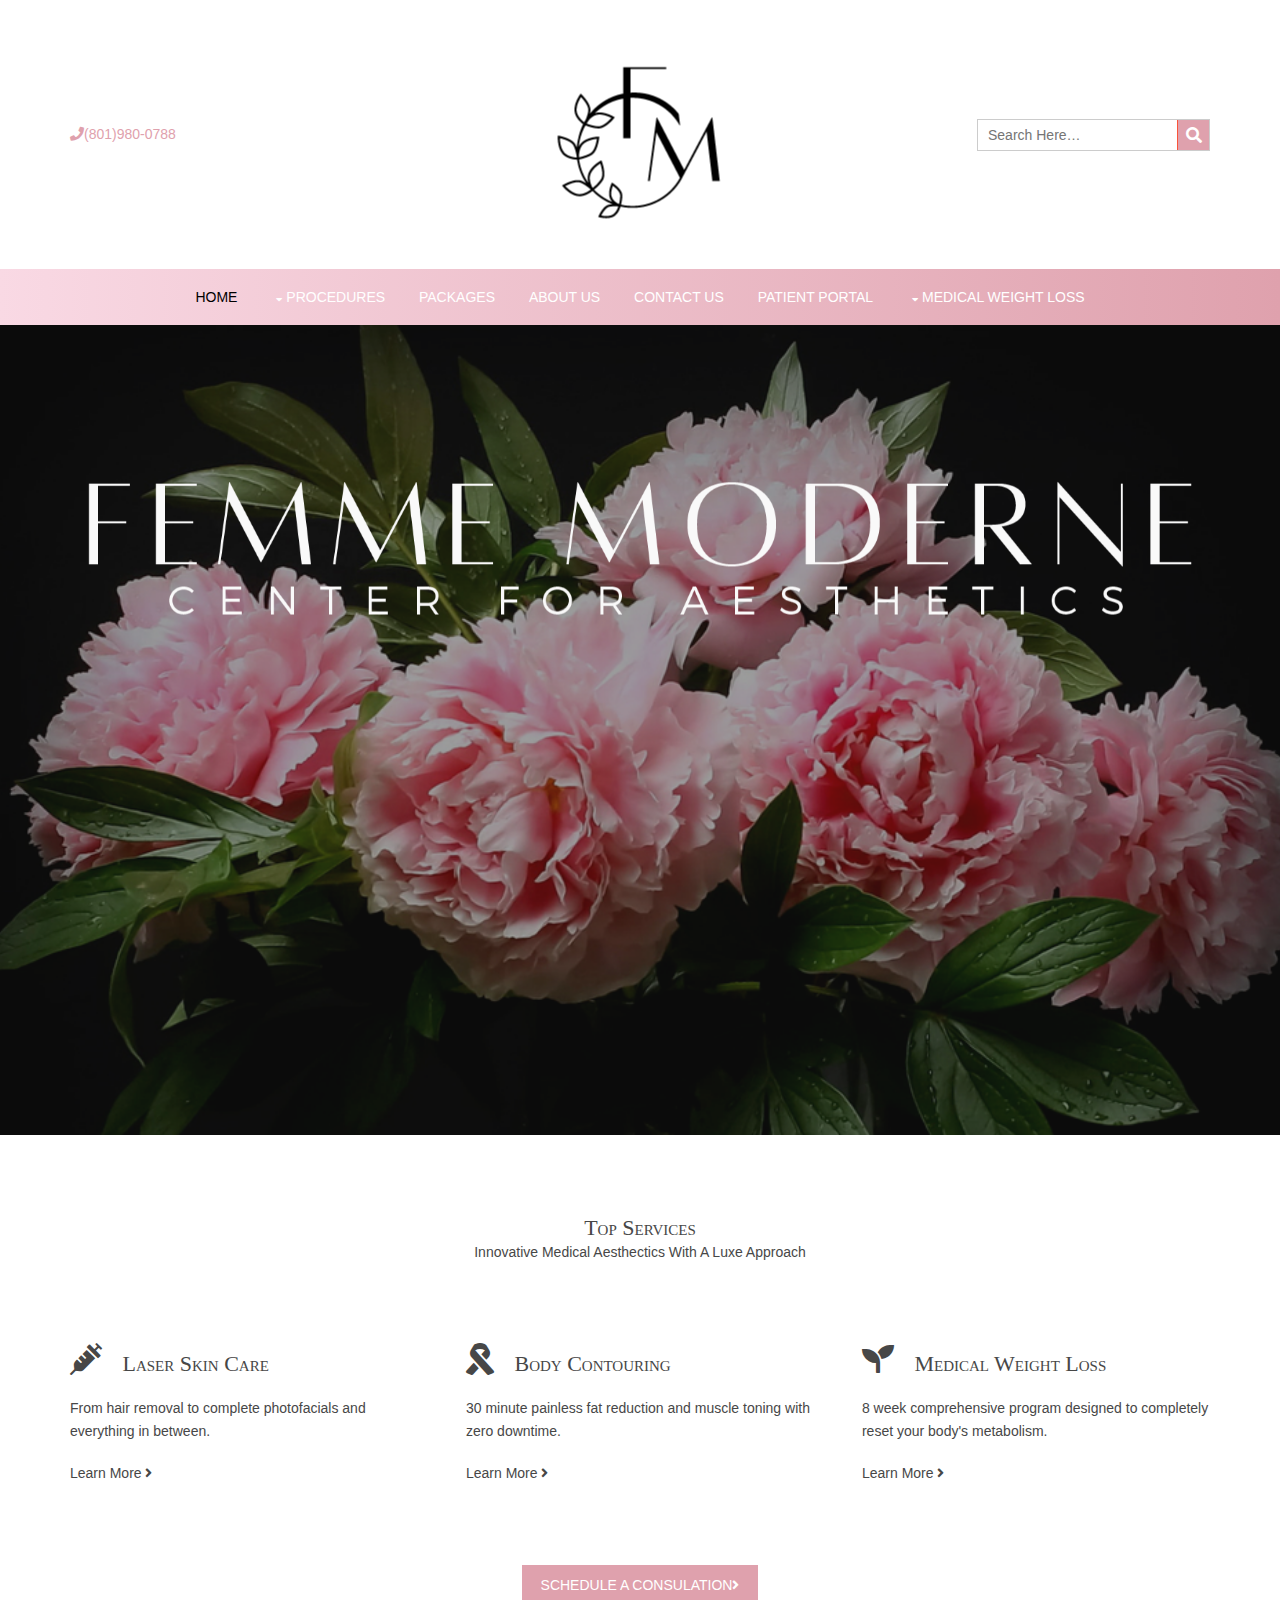
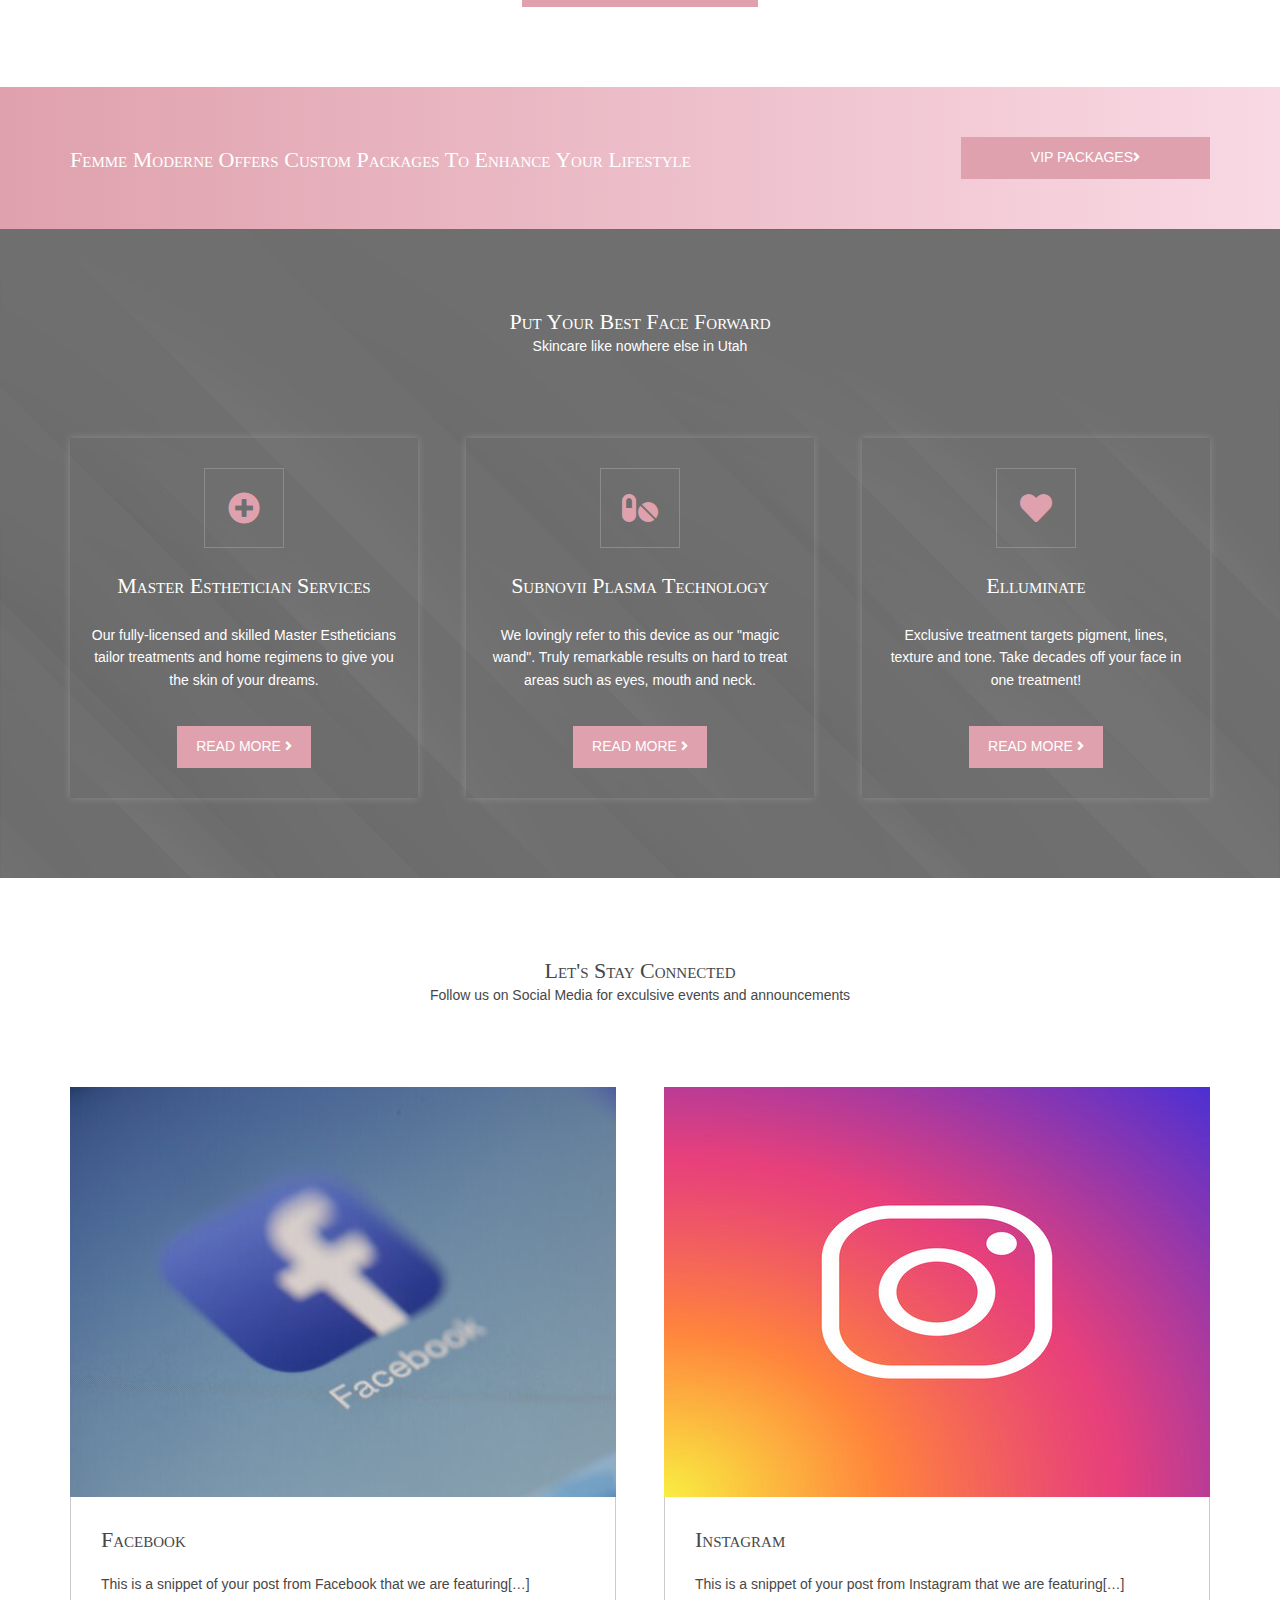
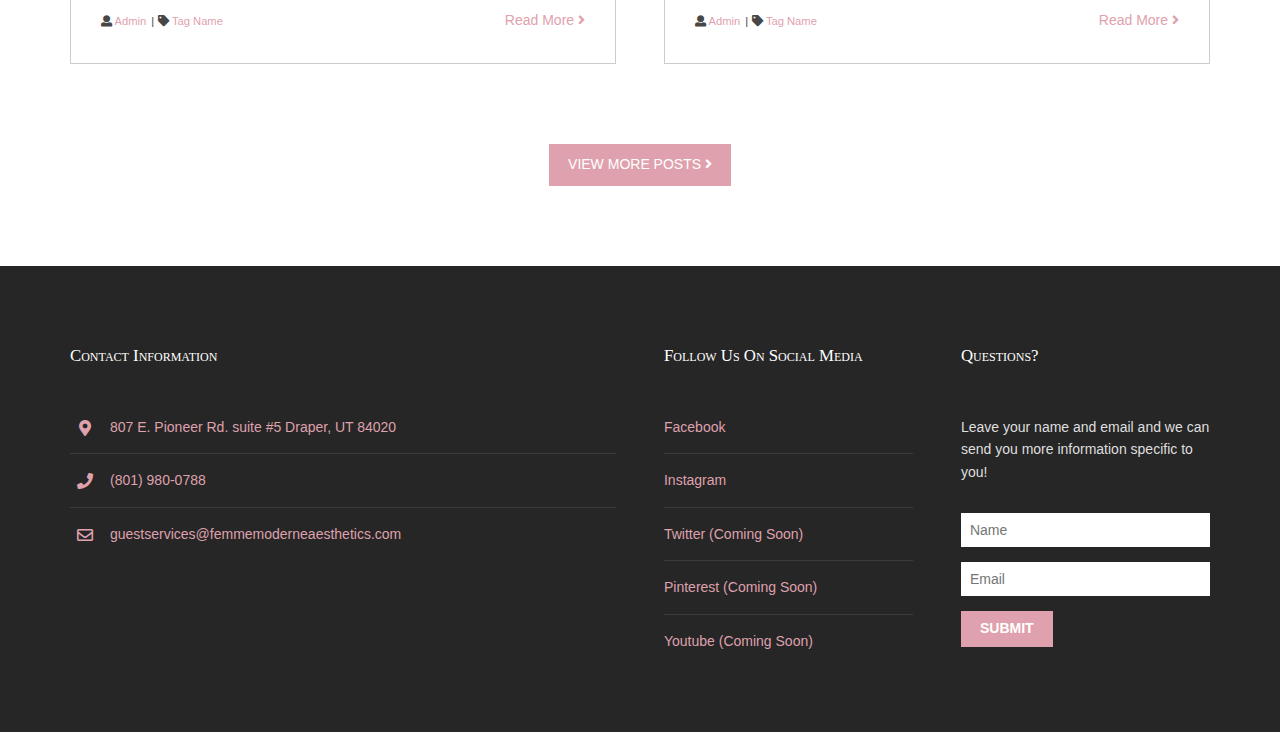
<file: JW/index.html>
<!DOCTYPE html>
<html lang="en">
<head>
<title>Femme Moderne</title>
<meta charset="utf-8">
<meta name="viewport" content="width=device-width, initial-scale=1.0, maximum-scale=1.0, user-scalable=no">
<link href="layout/styles/layout.css" rel="stylesheet" type="text/css" media="all">
<link rel="apple-touch-icon" sizes="180x180" href="/apple-touch-icon.png">
<link rel="icon" type="image/png" sizes="32x32" href="/favicon-32x32.png">
<link rel="icon" type="image/png" sizes="16x16" href="/favicon-16x16.png">
<link rel="manifest" href="/site.webmanifest">
<link rel="mask-icon" href="/safari-pinned-tab.svg" color="#5bbad5">
<meta name="msapplication-TileColor" content="#da532c">
<meta name="theme-color" content="#ffffff">
</head>
<body id="top">
<!-- ################################################################################################ -->
<!-- ################################################################################################ -->
<!-- ################################################################################################ -->
<div class="wrapper row0">
  <!--<div id="topbar" class="hoc clear">
    <ul class="nospace">
      <li><a href="index.html" title="Home"><i class="fas fa-home"></i></a></li>
      <li><a href="#" title="Send a Mail"><i class="far fa-envelope"></i></a></li>
      <li><a href="#" title="Help Centre"><i class="far fa-life-ring"></i></a></li>
      <li><a href="#" title="Login"><i class="fas fa-sign-in-alt"></i></a></li>
      <li><a href="#" title="Sign Up"><i class="fas fa-edit"></i></a></li>
    </ul>
  </div>-->
</div>
<div class="wrapper row1">
  <header id="header" class="hoc clear">
    <section>
      <div><a href="tel:8019800788"><i class="fas fa-phone"></i>(801)980-0788</a></div>
      <div>
        <h1 id="logo"><a href="index.html"><img class="" src="images/demo/dark-logo-mark5.png" alt=""></a></h1>
      </div>
      <div>
        <form class="clear" method="post" action="#">
          <fieldset>
            <legend>Search:</legend>
            <input type="search" value="" placeholder="Search Here&hellip;">
            <button class="fas fa-search" type="submit" title="Search"><em>Search</em></button>
          </fieldset>
        </form>
      </div>
    </section>
  </header>
</div>
<div class="wrapper row2">
  <nav id="mainav" class="hoc clear">
    <ul class="clear">
      <li class="active"><a href="index.html">Home</a></li>
      <li><a class="drop" href="#">Procedures</a>
        <ul>
          <!--<li><a href="#">Injectables</a></li>-->
          <li><a href="pages/Laser_Skincare.html">Laser Services</a></li>
          <li><a href="pages/Body Contouring.html">Body Contouring</a></li>
          <li><a href="pages/Subnovii.html">Subnovii Plasma Technology</a></li>
          <li><a href="pages/Esthetician.html">Esthetician Services</a></li>
        </ul>
      </li>
      <li><a href="pages/Packages.html">Packages</a>
        <!--
        <ul>
          <li><a href="https://www.MyPatientNOW.com/?PID=1710">Patient Portal</a></li>
        </ul>
        <ul>
          <li><a href="#">Moderne Lifestyle</a>
        </ul>
            <ul>
              <li><a href="#">Level 3</a></li>
              <li><a href="#">Level 3</a></li>
              <li><a href="#">Level 3</a></li>
            </ul>
          </li>
        </ul>-->
      </li>
      <li><a href="pages/About Us.html">About Us</a></li>
      <li><a href="pages/Contact Us.html">Contact Us</a></li>
      <li><a href="https://www.MyPatientNOW.com/?PID=1710">Patient Portal</a></li>
      <li><a class="drop" href="pages/Medical Weight Loss.html">Medical Weight Loss</a>
      <ul>
        <li><a href="pages/Medical Weight Loss.html">Clean Start</a></li>
    </ul>
  </nav>
</div>
<div id="pageintro" class="wrapper row1 bgded" style="background:url('images/demo/flower3.png') no-repeat center center/cover;">
  <figure class="hoc clear">
    <figcaption class="heading"><img class="" src="images/demo/white-horizontal3x1.png" alt=""></figcaption>
    <!-- ################################################################################################ -->
  </figure>
</div>
<!-- ################################################################################################ -->
<!-- ################################################################################################ -->
<!-- ################################################################################################ -->
<div class="wrapper row3">
  <main class="hoc container clear">
    <!-- main body -->
    <!-- ################################################################################################ -->
    <div class="sectiontitle">
      <h6 class="heading">Top Services</h6>
      <p>Innovative Medical Aesthectics With A Luxe Approach</p>
    </div>
    <ul id="services" class="nospace group">
      <li class="one_third">
        <article>
          <h6 class="heading"><i class="fas fa-syringe"></i> <a href="pages/Laser_Skincare.html">Laser Skin Care</a></h6>
          <p>From hair removal to complete photofacials and everything in between.</p>
          <footer><a href="pages/Laser_Skincare.html">Learn More <i class="fas fa-angle-right"></i></a></footer>
        </article>
      </li>
      <li class="one_third">
        <article>
          <h6 class="heading"><i class="fas fa-ribbon"></i> <a href="pages/Body Contouring.html">Body Contouring</a></h6>
          <p>30 minute painless fat reduction and muscle toning with zero downtime.</p>
          <footer><a href="pages/Body Contouring.html">Learn More <i class="fas fa-angle-right"></i></a></footer>
        </article>
      </li>
      <li class="one_third">
        <article>
          <h6 class="heading"><i class="fas fa-seedling"></i> <a href="pages/Medical Weight Loss.html">Medical Weight Loss</a></h6>
          <p>8 week comprehensive program designed to completely reset your body's metabolism.</p>
          <footer><a href="pages/Medical Weight Loss.html">Learn More <i class="fas fa-angle-right"></i></a></footer>
        </article>
      </li>
    </ul>
    <footer class="center"><a class="btn" href="#">Schedule A Consulation<i class="fas fa-angle-right"></i></a></footer>
    <!-- ################################################################################################ -->
    <!-- / main body -->
    <div class="clear"></div>
  </main>
</div>
<!-- ################################################################################################ -->
<!-- ################################################################################################ -->
<!-- ################################################################################################ -->
<div class="wrapper coloured">
  <article class="hoc cta clear">
    <!-- ################################################################################################ -->
    <h6 class="three_quarter first">Femme Moderne Offers Custom Packages To Enhance Your Lifestyle</h6>
    <footer class="one_quarter"><a class="btn" href="pages/Packages.html">VIP Packages<i class="fas fa-angle-right"></i></a></footer>
    <!-- ################################################################################################ -->
  </article>
</div>
<!-- ################################################################################################ -->
<!-- ################################################################################################ -->
<!-- ################################################################################################ -->
<div class="wrapper bgded overlay" style="background-image:url('images/demo/white-background.jpg');">
  <section id="introblocks" class="hoc container clear">
    <!-- ################################################################################################ -->
    <div class="sectiontitle">
      <h6 class="heading">Put Your Best Face Forward</h6>
      <p>Skincare like nowhere else in Utah</p>
    </div>
    <ul class="nospace group">
      <li class="one_third first">
        <article><a href="pages/Esthetician.html"><i class="fas fa-plus-circle"></i></a>
          <h6 class="heading">Master Esthetician Services</h6>
          <p>Our fully-licensed and skilled Master Estheticians tailor treatments and home regimens to give you the skin of your dreams.</p>
          <footer><a class="btn" href="pages/Esthetician.html">Read More <i class="fas fa-angle-right"></i></a></footer>
        </article>
      </li>
      <li class="one_third">
        <article><a href="pages/Subnovii.html"><i class="fas fa-pills"></i></a>
          <h6 class="heading">Subnovii Plasma Technology</h6>
          <p>We lovingly refer to this device as our "magic wand". Truly remarkable results on hard to treat areas such as eyes, mouth and neck.</p>
          <footer><a class="btn" href="pages/Subnovii.html">Read More <i class="fas fa-angle-right"></i></a></footer>
        </article>
      </li>
      <li class="one_third">
        <article><a href="pages/Elluminate.html"><i class="fas fa-heart"></i></a>
          <h6 class="heading">Elluminate</h6>
          <p>Exclusive treatment targets pigment, lines, texture and tone. Take decades off your face in one treatment!</p>
          <footer><a class="btn" href="pages/Elluminate.html">Read More <i class="fas fa-angle-right"></i></a></footer>
        </article>
      </li>
    </ul>
    <!-- ################################################################################################ -->
  </section>
</div>
<!-- ################################################################################################ -->
<!-- ################################################################################################ -->
<!-- ################################################################################################ -->
<div class="wrapper row3">
  <section class="hoc container clear">
    <!-- ################################################################################################ -->
    <div class="sectiontitle">
      <h6 class="heading">Let's Stay Connected</h6>
      <p>Follow us on Social Media for exculsive events and announcements</p>
    </div>
    <div id="latest" class="group">
      <article class="one_half first"><a class="imgover" href="https://www.facebook.com/femmemoderneaesthetics"><img src="images/demo/facebook.jpg" alt=""></a>
        <div class="excerpt">
          <h6 class="heading">Facebook</h6>
          <p>This is a snippet of your post from Facebook that we are featuring[&hellip;]</p>
          <div class="clear">
            <footer class="fl_right"><a href="https://www.facebook.com/femmemoderneaesthetics/?ref=page_internal">Read More <i class="fas fa-angle-right"></i></a></footer>
            <ul class="nospace meta fl_left">
              <li><i class="fas fa-user"></i> <a href="#">Admin</a></li>
              <li><i class="fas fa-tag"></i> <a href="#">Tag Name</a></li>
            </ul>
          </div>
        </div>
      </article>
      <article class="one_half"><a class="imgover" href="https://www.instagram.com/femmemoderneaesthetics/"><img src="images/demo/insta.jpg" alt=""></a>
        <div class="excerpt">
          <h6 class="heading">Instagram</h6>
          <p>This is a snippet of your post from Instagram that we are featuring[&hellip;]</p>
          <div class="clear">
            <footer class="fl_right"><a href="https://www.instagram.com/femmemoderneaesthetics/">Read More <i class="fas fa-angle-right"></i></a></footer>
            <ul class="nospace meta fl_left">
              <li><i class="fas fa-user"></i> <a href="#">Admin</a></li>
              <li><i class="fas fa-tag"></i> <a href="#">Tag Name</a></li>
            </ul>
          </div>
        </div>
      </article>
    </div>
    <footer class="center"><a class="btn" href="https://www.instagram.com/femmemoderneaesthetics/">View More Posts <i class="fas fa-angle-right"></i></a></footer>
    <!-- ################################################################################################ -->
  </section>
</div>
<!-- ################################################################################################ -->
<!-- ################################################################################################ -->
<!-- ################################################################################################ -->
<div class="wrapper row4">
  <footer id="footer" class="hoc clear">
    <!-- ################################################################################################ -->
    <div class="one_half first">
      <h6 class="heading">Contact Information</h6>
      <p class="btmspace-30"></p>
      <ul class="nospace linklist contact">
        <li><a href="https://www.google.com/maps/place/807+Pioneer+Rd+%235,+Draper,+UT+84020/@40.5253836,-111.8707398,17z/data=!3m1!4b1!4m5!3m4!1s0x8752875d55d62f43:0x41fc113655c3ceb3!8m2!3d40.5253836!4d-111.8685511"><i class="fas fa-map-marker-alt"></i>
          <address>
          807 E. Pioneer Rd. suite #5 Draper, UT 84020
          </address>
          </a>
        </li>
        <li><a href="tel:8019800788"><i class="fas fa-phone"></i>(801) 980-0788</a></li>
        <li><a href="mailto:guestservices@femmemoderneaesthetics.com"><i class="far fa-envelope"></i> guestservices@femmemoderneaesthetics.com</a></li>
      </ul>
    </div>
    <div class="one_quarter">
      <h6 class="heading">Follow Us On Social Media</h6>
      <ul class="nospace linklist">
        <li><a href="https://www.facebook.com/femmemoderneaesthetics">Facebook</a></li>
        <li><a href="https://www.instagram.com/femmemoderneaesthetics/">Instagram</a></li>
        <li><a href="#">Twitter (Coming Soon)</a></li>
        <li><a href="#">Pinterest (Coming Soon)</a></li>
        <li><a href="#">Youtube (Coming Soon)</a></li>
      </ul>
    </div>
    <div class="one_quarter">
      <h6 class="heading">Questions?</h6>
      <p class="nospace btmspace-30">Leave your name and email and we can send you more information specific to you!</p>
      <form method="post" action="#" Netlify>
        <fieldset>
          <legend>Newsletter:</legend>
          <input class="btmspace-15" type="text" value="" placeholder="Name">
          <input class="btmspace-15" type="text" value="" placeholder="Email">
          <button type="submit" value="submit">Submit</button>
        </fieldset>
      </form>
    </div>
    <!-- ################################################################################################ -->
  </footer>
</div>
<!-- ################################################################################################ -->
<!-- ################################################################################################ -->
<!-- ################################################################################################ -->
<!--
<div class="wrapper row5">
  <div id="copyright" class="hoc clear">-->
    <!-- ################################################################################################ -->
    <!--<p class="fl_left">Copyright &copy; 2018 - All Rights Reserved - <a href="#">Domain Name</a></p>
    <p class="fl_right">Template by <a target="_blank" href="https://www.os-templates.com/" title="Free Website Templates">OS Templates</a></p>-->
    <!-- ################################################################################################ -->
  </div>
</div>

<!-- ################################################################################################ -->
<!-- ################################################################################################ -->
<!-- ################################################################################################ -->
<a id="backtotop" href="#top"><i class="fas fa-chevron-up"></i></a>
<!-- JAVASCRIPTS -->
<script src="layout/scripts/jquery.min.js"></script>
<script src="layout/scripts/jquery.backtotop.js"></script>
<script src="layout/scripts/jquery.mobilemenu.js"></script>
</body>
</html>
</file>
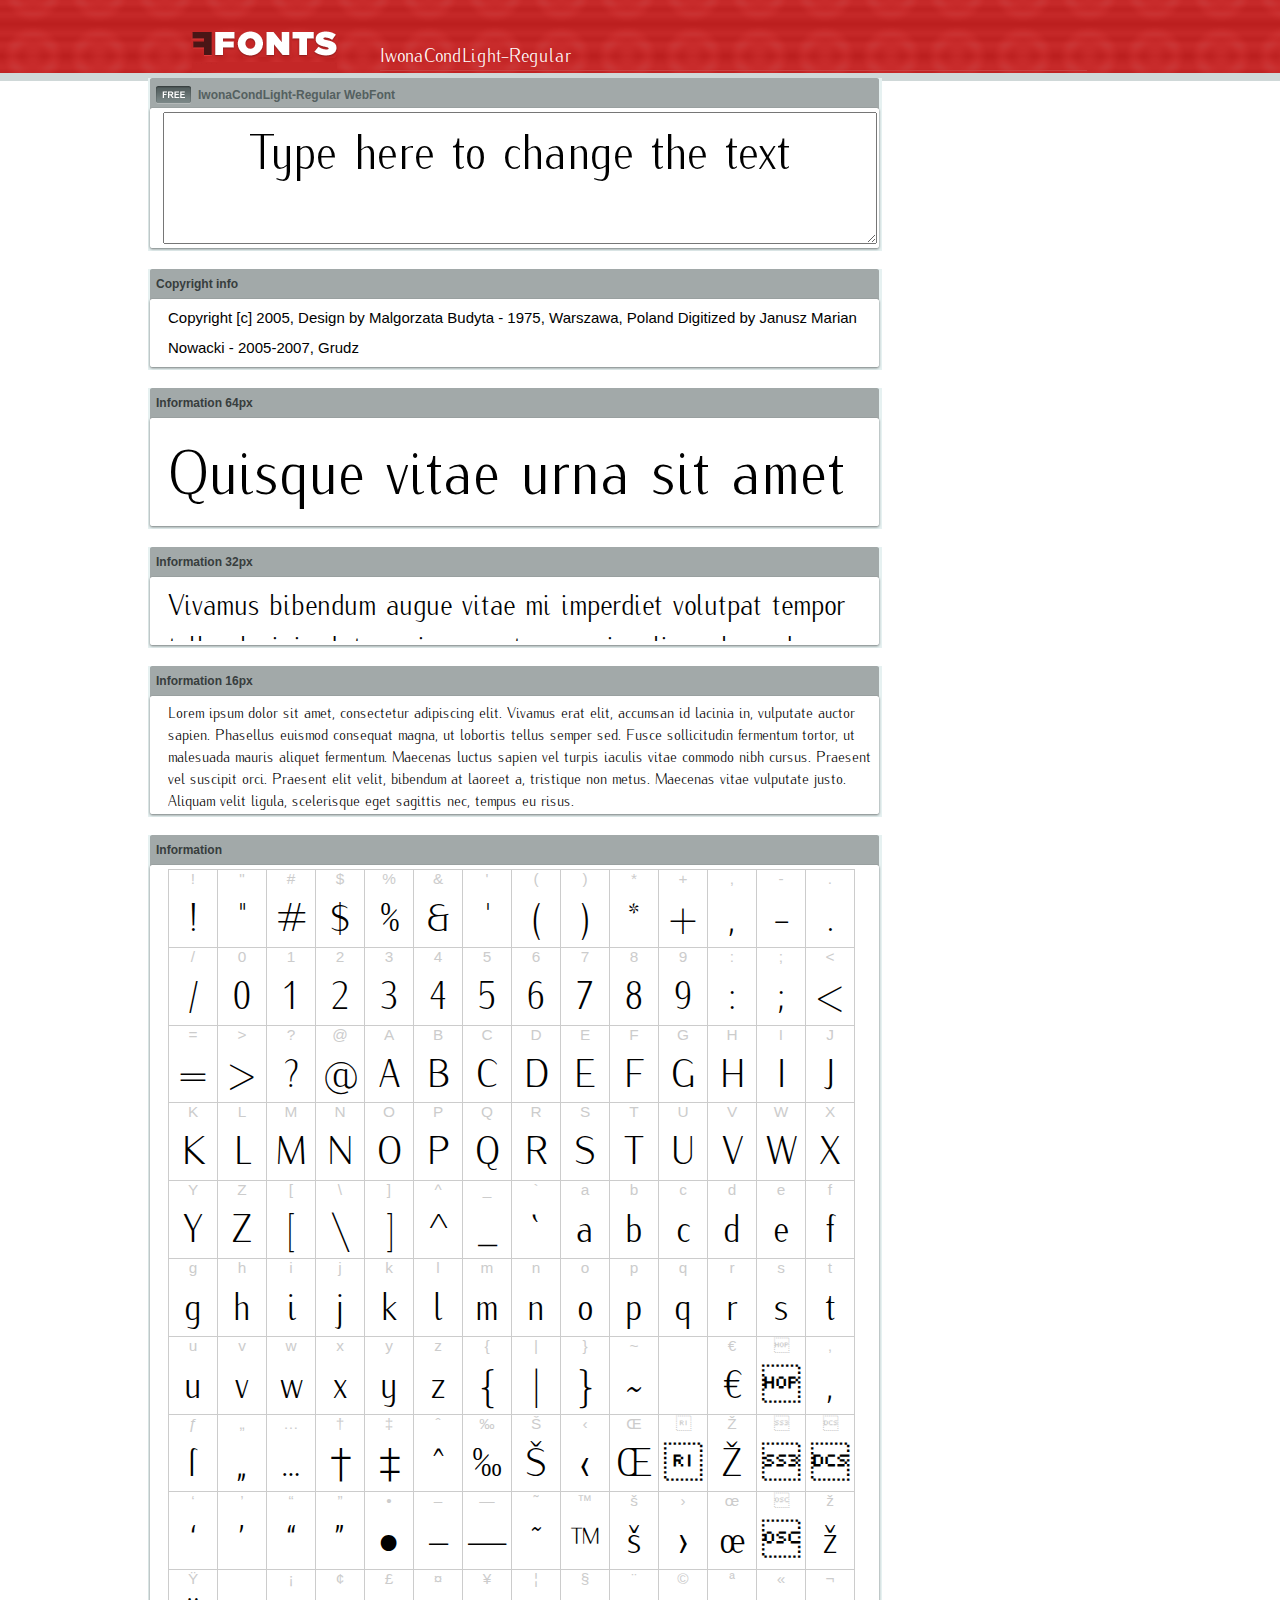
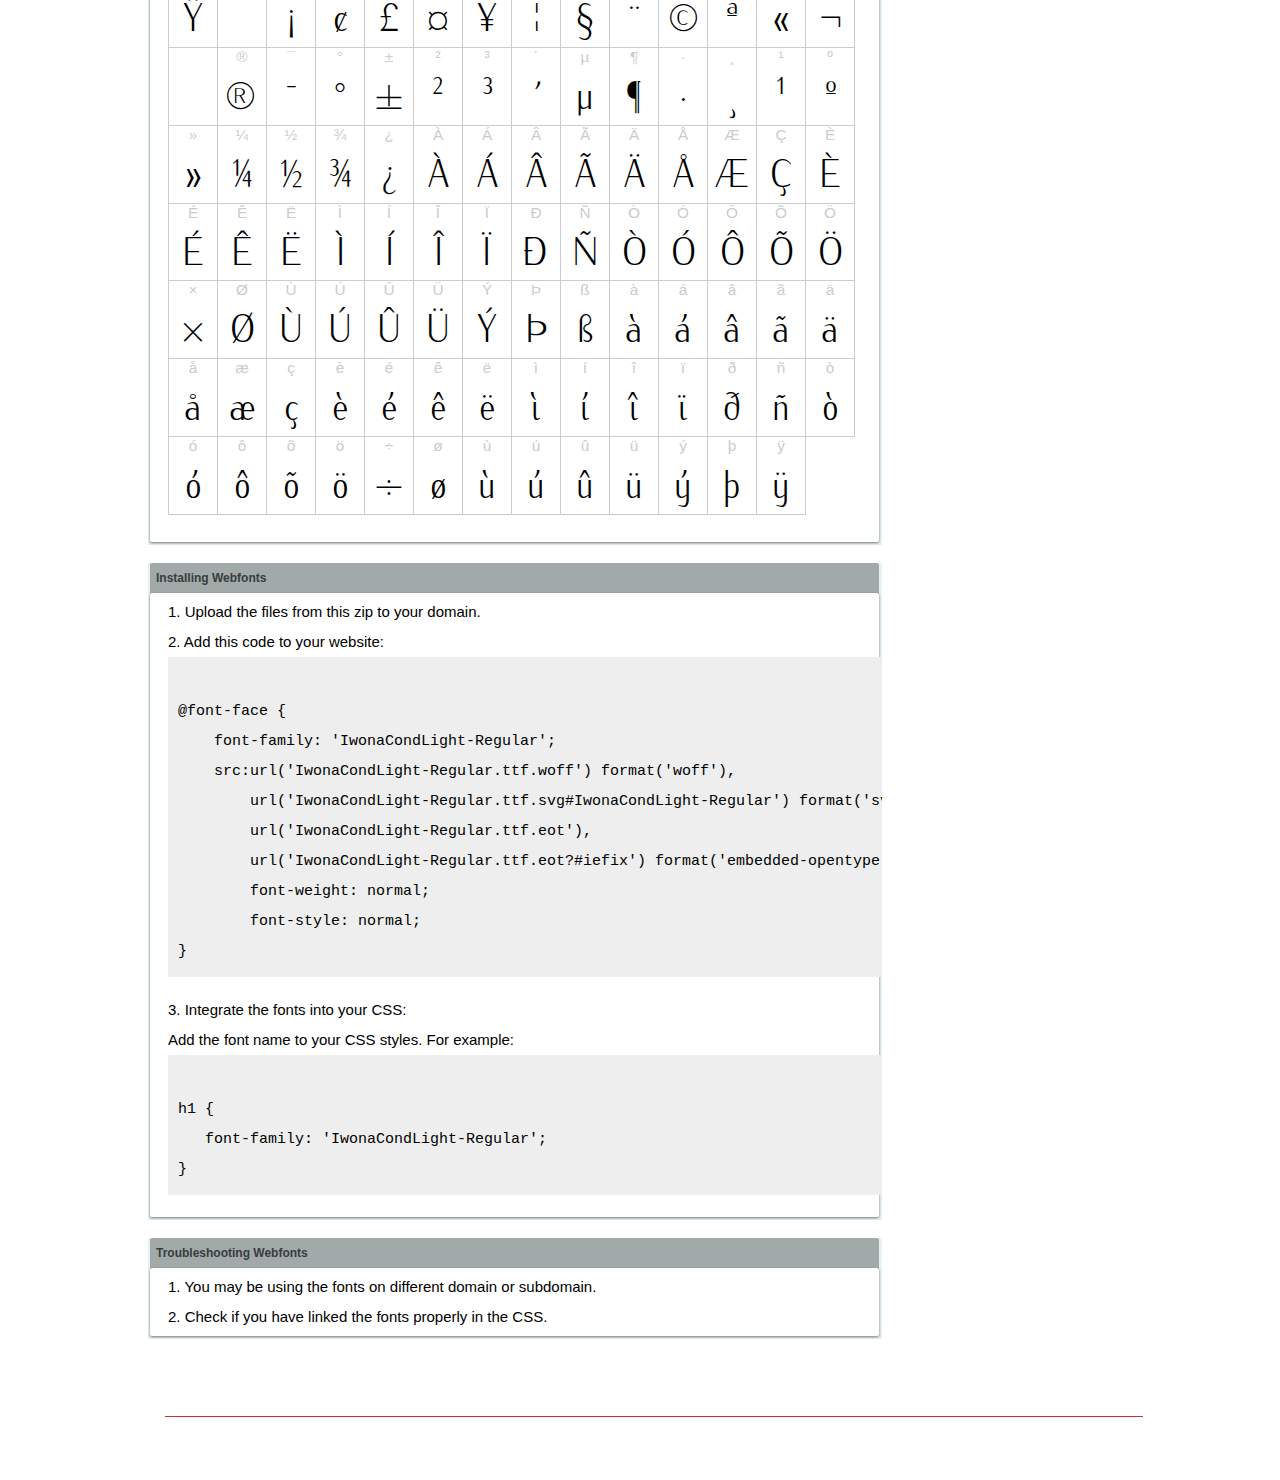
<file: JW/layout/styles/web-font/example.html>
<!DOCTYPE html PUBLIC "-//W3C//DTD XHTML 1.0 Transitional//EN" "http://www.w3.org/TR/xhtml1/DTD/xhtml1-transitional.dtd">
<html xmlns="http://www.w3.org/1999/xhtml">
<head>
<meta http-equiv="Content-Type" content="text/html; charset=UTF-8" />
<title>IwonaCondLight-Regular WebFont</title>
<meta name="description" content="IwonaCondLight-Regular WebFont" />
<meta name="keywords" content="IwonaCondLight-Regular WebFont" />
<style type="text/css">
@font-face {
  font-family: 'IwonaCondLight-Regular';
    src:  url('IwonaCondLight-Regular.ttf.woff') format('woff'),
    url('IwonaCondLight-Regular.ttf.svg#IwonaCondLight-Regular') format('svg'),
    url('IwonaCondLight-Regular.ttf.eot'),
    url('IwonaCondLight-Regular.eot?#iefix') format('embedded-opentype'); 
    font-weight: normal;
    font-style: normal;
}.examplefontl {
  font-family: 'IwonaCondLight-Regular';  
  color: black;
}
.examplefont {
  padding-bottom: 2em;
  overflow: hidden; 
  text-align: center;
}
.examplefont div {
  float: left;
  border: 1px solid #ccc;
  text-align: center;
  width: 1.25em;
  height: 2em;
  margin-right: -1px;
  margin-bottom: -1px;
  font-size: 3.2em; 
}
.examplefont div .defaultC {
  color: #ccc;
  font-family: arial, sans-serif;
  font-size: .4em;
  display: block;
}
*{margin:0;padding:0;}
body{margin:0px;padding:0px;background:#FFFFFF url(images/bgtile.gif?1) repeat-x;font-family:Arial, Helvetica, sans-serif;}
#header{background:url(images/headertile.gif);height:73px;margin:0px;overflow:hidden;}
#head{width:707px;float:left;height:31px;margin:39px 0 0 0;padding:0px;color:#ffffff;font-size:15px;border-bottom:1px solid #c94040;overflow:hidden;}
#head a{color:#ffffff;text-decoration:none;}
#headspan1{float:left;}
.container{width:994px;margin:0 auto;padding:0px;overflow:hidden;}
#content{width:734px;margin:5px 0px 0px 5px;float:left;padding:0px;font-size:12px;display:inline;color:#868e8e;overflow:hidden;}
.fontbox{background:url(images/fontboxtile.gif);width:734px;margin:0 0 18px 0;padding:0;overflow:hidden;}
.fontboxtop{background:url(images/fontboxtop.gif) no-repeat top left;height:18px;font-size:12px;color:#373d3d;width:718px;padding:8px;margin:0;overflow:hidden;}
.fontboxtop a{color:#373d3d;text-decoration:none;}
.fontboxspan1{background:url(images/free.gif) no-repeat;padding:2px 0 2px 42px;float:left;}
h6{background:url(images/logo.gif) top left no-repeat;width:230px;height:73px;margin:0px 0px 0px 7px;float:left;}
h6 a{display:block;height:73px;}
h6 a span{display:none;}
h1{display:inline;font-size:12px;font-weight:bold;color:#546060;padding:0px;float:left;}
.btn{border:0;margin:0;background:url('images/button.gif');background-repeat:repeat-x;color:#fff;width:127px;height:28px;font-size:17px;}
.inputsubtmi{border:1px solid #e1ebeb;border-bottom:2px solid #c7d1d1;padding:6px;margin:0 0 8px 0;}
.partner{font-size:16px;font-weight:bold;color:#000000;padding:0px;margin:39px 0px 12px 30px;}
.fontboxspan1notfree{padding:2px 0 2px 42px;float:left;}
#footer{height:123px;margin:0px;padding:0px;background:url(http://www.altfonts.com/images/foottile.gif);}
#foot{width:1005px;height:123px;background:url(http://www.altfonts.com/images/foot.gif) top left no-repeat;margin:0 auto;padding:0px;}
#copyright{height:31px;padding:28px 0 0 118px;margin:0 0 0 27px;border-bottom:1px solid #c33636;font-size:14px;color:#4a1616;}
code {
	white-space: pre;
	background-color: #eee;
	display: block;
	padding: 10px;
	margin-bottom: 18px;
	overflow: auto;
}    
</style>
</head>
<body>
<div id="header">
<div class="container">
<h6><a href="http://webfonts.ffonts.net" title="WebFonts"><span>WebFonts</span></a></h6>
<div id="head">
<span id="headspan1">
   <span style="font-family: 'IwonaCondLight-Regular';font-size: 20px; color: white;">IwonaCondLight-Regular</span> 
</span>
</div>
</div>
</div>
<div class="container">
<div id="content">
<!-- WebFont --> 
<div class="fontbox">
<div class="fontboxtop"><span class="fontboxspan1"><h1>IwonaCondLight-Regular WebFont</h1></span></div>
 <textarea id="txtAreaTryFont" cols="" rows="2" style="font-family: 'IwonaCondLight-Regular';width:97%; font-size: 50px; height: 130px;text-align: center;margin-left: 15px;" 
           onclick="if (this.value=='Type here to change the text') this.value=''">Type here to change the text</textarea>
<img src="images/fontboxbottom.gif" width="734" height="7" alt="" />
</div>
<div class="fontbox">
<div class="fontboxtop"><b>Copyright info</b></div>
<div style="text-align: left;margin-left:20px;color: black;font-size:15px;line-height:200%">
Copyright [c] 2005,  Design by Malgorzata Budyta - 1975, Warszawa, Poland Digitized by Janusz Marian Nowacki - 2005-2007, Grudz
</div>
<img src="images/fontboxbottom.gif" width="734" height="7" alt="" />
</div>
<div class="fontbox">
<div class="fontboxtop"><b>Information 64px</b></div>
<div style="font-family: 'IwonaCondLight-Regular';margin-left:20px;font-size:64px;color:black;float: left;display: inline; overflow: hidden;height:100px;">
 Quisque vitae urna sit amet ipsum lobortis iaculis volutpat sit amet nibh. 
</div>
<img src="images/fontboxbottom.gif" width="734" height="7" alt="" />
</div>
<div class="fontbox">
<div class="fontboxtop"><b>Information 32px</b></div>
<div style="font-family: 'IwonaCondLight-Regular';margin-left:20px;font-size:30px;color:black;float: left;display: inline; overflow: hidden;height:60px;">
 Vivamus bibendum augue vitae mi imperdiet volutpat tempor tellus lacinia. Integer in sem et neque iaculis malesuada. 
</div>
<img src="images/fontboxbottom.gif" width="734" height="7" alt="" />
</div>
<div class="fontbox">
<div class="fontboxtop"><b>Information 16px</b></div>
<div style="font-family: 'IwonaCondLight-Regular';margin-left:20px;font-size:16px;color:black;float: left;display: inline; overflow: hidden;">
 Lorem ipsum dolor sit amet, consectetur adipiscing elit. Vivamus erat elit, accumsan id lacinia in, vulputate auctor sapien. Phasellus euismod consequat magna, ut lobortis tellus semper sed. Fusce sollicitudin fermentum tortor, ut malesuada mauris aliquet fermentum. Maecenas luctus sapien vel turpis iaculis vitae commodo nibh cursus. Praesent vel suscipit orci. Praesent elit velit, bibendum at laoreet a, tristique non metus. Maecenas vitae vulputate justo. Aliquam velit ligula, scelerisque eget sagittis nec, tempus eu risus. 
</div>
<img src="images/fontboxbottom.gif" width="734" height="7" alt="" />
</div>
<div class="fontbox">
<div class="fontboxtop"><b>Information</b></div>
<div class="examplefont examplefontl" style="text-align: center;margin-left:20px;">
 <div><span class="defaultC">&#33;</span><span>&#33;</span></div><div><span class="defaultC">&#34;</span><span>&#34;</span></div><div><span class="defaultC">&#35;</span><span>&#35;</span></div><div><span class="defaultC">&#36;</span><span>&#36;</span></div><div><span class="defaultC">&#37;</span><span>&#37;</span></div><div><span class="defaultC">&#38;</span><span>&#38;</span></div><div><span class="defaultC">&#39;</span><span>&#39;</span></div><div><span class="defaultC">&#40;</span><span>&#40;</span></div><div><span class="defaultC">&#41;</span><span>&#41;</span></div><div><span class="defaultC">&#42;</span><span>&#42;</span></div><div><span class="defaultC">&#43;</span><span>&#43;</span></div><div><span class="defaultC">&#44;</span><span>&#44;</span></div><div><span class="defaultC">&#45;</span><span>&#45;</span></div><div><span class="defaultC">&#46;</span><span>&#46;</span></div><div><span class="defaultC">&#47;</span><span>&#47;</span></div><div><span class="defaultC">&#48;</span><span>&#48;</span></div><div><span class="defaultC">&#49;</span><span>&#49;</span></div><div><span class="defaultC">&#50;</span><span>&#50;</span></div><div><span class="defaultC">&#51;</span><span>&#51;</span></div><div><span class="defaultC">&#52;</span><span>&#52;</span></div><div><span class="defaultC">&#53;</span><span>&#53;</span></div><div><span class="defaultC">&#54;</span><span>&#54;</span></div><div><span class="defaultC">&#55;</span><span>&#55;</span></div><div><span class="defaultC">&#56;</span><span>&#56;</span></div><div><span class="defaultC">&#57;</span><span>&#57;</span></div><div><span class="defaultC">&#58;</span><span>&#58;</span></div><div><span class="defaultC">&#59;</span><span>&#59;</span></div><div><span class="defaultC">&#60;</span><span>&#60;</span></div><div><span class="defaultC">&#61;</span><span>&#61;</span></div><div><span class="defaultC">&#62;</span><span>&#62;</span></div><div><span class="defaultC">&#63;</span><span>&#63;</span></div><div><span class="defaultC">&#64;</span><span>&#64;</span></div><div><span class="defaultC">&#65;</span><span>&#65;</span></div><div><span class="defaultC">&#66;</span><span>&#66;</span></div><div><span class="defaultC">&#67;</span><span>&#67;</span></div><div><span class="defaultC">&#68;</span><span>&#68;</span></div><div><span class="defaultC">&#69;</span><span>&#69;</span></div><div><span class="defaultC">&#70;</span><span>&#70;</span></div><div><span class="defaultC">&#71;</span><span>&#71;</span></div><div><span class="defaultC">&#72;</span><span>&#72;</span></div><div><span class="defaultC">&#73;</span><span>&#73;</span></div><div><span class="defaultC">&#74;</span><span>&#74;</span></div><div><span class="defaultC">&#75;</span><span>&#75;</span></div><div><span class="defaultC">&#76;</span><span>&#76;</span></div><div><span class="defaultC">&#77;</span><span>&#77;</span></div><div><span class="defaultC">&#78;</span><span>&#78;</span></div><div><span class="defaultC">&#79;</span><span>&#79;</span></div><div><span class="defaultC">&#80;</span><span>&#80;</span></div><div><span class="defaultC">&#81;</span><span>&#81;</span></div><div><span class="defaultC">&#82;</span><span>&#82;</span></div><div><span class="defaultC">&#83;</span><span>&#83;</span></div><div><span class="defaultC">&#84;</span><span>&#84;</span></div><div><span class="defaultC">&#85;</span><span>&#85;</span></div><div><span class="defaultC">&#86;</span><span>&#86;</span></div><div><span class="defaultC">&#87;</span><span>&#87;</span></div><div><span class="defaultC">&#88;</span><span>&#88;</span></div><div><span class="defaultC">&#89;</span><span>&#89;</span></div><div><span class="defaultC">&#90;</span><span>&#90;</span></div><div><span class="defaultC">&#91;</span><span>&#91;</span></div><div><span class="defaultC">&#92;</span><span>&#92;</span></div><div><span class="defaultC">&#93;</span><span>&#93;</span></div><div><span class="defaultC">&#94;</span><span>&#94;</span></div><div><span class="defaultC">&#95;</span><span>&#95;</span></div><div><span class="defaultC">&#96;</span><span>&#96;</span></div><div><span class="defaultC">&#97;</span><span>&#97;</span></div><div><span class="defaultC">&#98;</span><span>&#98;</span></div><div><span class="defaultC">&#99;</span><span>&#99;</span></div><div><span class="defaultC">&#100;</span><span>&#100;</span></div><div><span class="defaultC">&#101;</span><span>&#101;</span></div><div><span class="defaultC">&#102;</span><span>&#102;</span></div><div><span class="defaultC">&#103;</span><span>&#103;</span></div><div><span class="defaultC">&#104;</span><span>&#104;</span></div><div><span class="defaultC">&#105;</span><span>&#105;</span></div><div><span class="defaultC">&#106;</span><span>&#106;</span></div><div><span class="defaultC">&#107;</span><span>&#107;</span></div><div><span class="defaultC">&#108;</span><span>&#108;</span></div><div><span class="defaultC">&#109;</span><span>&#109;</span></div><div><span class="defaultC">&#110;</span><span>&#110;</span></div><div><span class="defaultC">&#111;</span><span>&#111;</span></div><div><span class="defaultC">&#112;</span><span>&#112;</span></div><div><span class="defaultC">&#113;</span><span>&#113;</span></div><div><span class="defaultC">&#114;</span><span>&#114;</span></div><div><span class="defaultC">&#115;</span><span>&#115;</span></div><div><span class="defaultC">&#116;</span><span>&#116;</span></div><div><span class="defaultC">&#117;</span><span>&#117;</span></div><div><span class="defaultC">&#118;</span><span>&#118;</span></div><div><span class="defaultC">&#119;</span><span>&#119;</span></div><div><span class="defaultC">&#120;</span><span>&#120;</span></div><div><span class="defaultC">&#121;</span><span>&#121;</span></div><div><span class="defaultC">&#122;</span><span>&#122;</span></div><div><span class="defaultC">&#123;</span><span>&#123;</span></div><div><span class="defaultC">&#124;</span><span>&#124;</span></div><div><span class="defaultC">&#125;</span><span>&#125;</span></div><div><span class="defaultC">&#126;</span><span>&#126;</span></div><div><span class="defaultC">&#127;</span><span>&#127;</span></div><div><span class="defaultC">&#128;</span><span>&#128;</span></div><div><span class="defaultC">&#129;</span><span>&#129;</span></div><div><span class="defaultC">&#130;</span><span>&#130;</span></div><div><span class="defaultC">&#131;</span><span>&#131;</span></div><div><span class="defaultC">&#132;</span><span>&#132;</span></div><div><span class="defaultC">&#133;</span><span>&#133;</span></div><div><span class="defaultC">&#134;</span><span>&#134;</span></div><div><span class="defaultC">&#135;</span><span>&#135;</span></div><div><span class="defaultC">&#136;</span><span>&#136;</span></div><div><span class="defaultC">&#137;</span><span>&#137;</span></div><div><span class="defaultC">&#138;</span><span>&#138;</span></div><div><span class="defaultC">&#139;</span><span>&#139;</span></div><div><span class="defaultC">&#140;</span><span>&#140;</span></div><div><span class="defaultC">&#141;</span><span>&#141;</span></div><div><span class="defaultC">&#142;</span><span>&#142;</span></div><div><span class="defaultC">&#143;</span><span>&#143;</span></div><div><span class="defaultC">&#144;</span><span>&#144;</span></div><div><span class="defaultC">&#145;</span><span>&#145;</span></div><div><span class="defaultC">&#146;</span><span>&#146;</span></div><div><span class="defaultC">&#147;</span><span>&#147;</span></div><div><span class="defaultC">&#148;</span><span>&#148;</span></div><div><span class="defaultC">&#149;</span><span>&#149;</span></div><div><span class="defaultC">&#150;</span><span>&#150;</span></div><div><span class="defaultC">&#151;</span><span>&#151;</span></div><div><span class="defaultC">&#152;</span><span>&#152;</span></div><div><span class="defaultC">&#153;</span><span>&#153;</span></div><div><span class="defaultC">&#154;</span><span>&#154;</span></div><div><span class="defaultC">&#155;</span><span>&#155;</span></div><div><span class="defaultC">&#156;</span><span>&#156;</span></div><div><span class="defaultC">&#157;</span><span>&#157;</span></div><div><span class="defaultC">&#158;</span><span>&#158;</span></div><div><span class="defaultC">&#159;</span><span>&#159;</span></div><div><span class="defaultC">&#160;</span><span>&#160;</span></div><div><span class="defaultC">&#161;</span><span>&#161;</span></div><div><span class="defaultC">&#162;</span><span>&#162;</span></div><div><span class="defaultC">&#163;</span><span>&#163;</span></div><div><span class="defaultC">&#164;</span><span>&#164;</span></div><div><span class="defaultC">&#165;</span><span>&#165;</span></div><div><span class="defaultC">&#166;</span><span>&#166;</span></div><div><span class="defaultC">&#167;</span><span>&#167;</span></div><div><span class="defaultC">&#168;</span><span>&#168;</span></div><div><span class="defaultC">&#169;</span><span>&#169;</span></div><div><span class="defaultC">&#170;</span><span>&#170;</span></div><div><span class="defaultC">&#171;</span><span>&#171;</span></div><div><span class="defaultC">&#172;</span><span>&#172;</span></div><div><span class="defaultC">&#173;</span><span>&#173;</span></div><div><span class="defaultC">&#174;</span><span>&#174;</span></div><div><span class="defaultC">&#175;</span><span>&#175;</span></div><div><span class="defaultC">&#176;</span><span>&#176;</span></div><div><span class="defaultC">&#177;</span><span>&#177;</span></div><div><span class="defaultC">&#178;</span><span>&#178;</span></div><div><span class="defaultC">&#179;</span><span>&#179;</span></div><div><span class="defaultC">&#180;</span><span>&#180;</span></div><div><span class="defaultC">&#181;</span><span>&#181;</span></div><div><span class="defaultC">&#182;</span><span>&#182;</span></div><div><span class="defaultC">&#183;</span><span>&#183;</span></div><div><span class="defaultC">&#184;</span><span>&#184;</span></div><div><span class="defaultC">&#185;</span><span>&#185;</span></div><div><span class="defaultC">&#186;</span><span>&#186;</span></div><div><span class="defaultC">&#187;</span><span>&#187;</span></div><div><span class="defaultC">&#188;</span><span>&#188;</span></div><div><span class="defaultC">&#189;</span><span>&#189;</span></div><div><span class="defaultC">&#190;</span><span>&#190;</span></div><div><span class="defaultC">&#191;</span><span>&#191;</span></div><div><span class="defaultC">&#192;</span><span>&#192;</span></div><div><span class="defaultC">&#193;</span><span>&#193;</span></div><div><span class="defaultC">&#194;</span><span>&#194;</span></div><div><span class="defaultC">&#195;</span><span>&#195;</span></div><div><span class="defaultC">&#196;</span><span>&#196;</span></div><div><span class="defaultC">&#197;</span><span>&#197;</span></div><div><span class="defaultC">&#198;</span><span>&#198;</span></div><div><span class="defaultC">&#199;</span><span>&#199;</span></div><div><span class="defaultC">&#200;</span><span>&#200;</span></div><div><span class="defaultC">&#201;</span><span>&#201;</span></div><div><span class="defaultC">&#202;</span><span>&#202;</span></div><div><span class="defaultC">&#203;</span><span>&#203;</span></div><div><span class="defaultC">&#204;</span><span>&#204;</span></div><div><span class="defaultC">&#205;</span><span>&#205;</span></div><div><span class="defaultC">&#206;</span><span>&#206;</span></div><div><span class="defaultC">&#207;</span><span>&#207;</span></div><div><span class="defaultC">&#208;</span><span>&#208;</span></div><div><span class="defaultC">&#209;</span><span>&#209;</span></div><div><span class="defaultC">&#210;</span><span>&#210;</span></div><div><span class="defaultC">&#211;</span><span>&#211;</span></div><div><span class="defaultC">&#212;</span><span>&#212;</span></div><div><span class="defaultC">&#213;</span><span>&#213;</span></div><div><span class="defaultC">&#214;</span><span>&#214;</span></div><div><span class="defaultC">&#215;</span><span>&#215;</span></div><div><span class="defaultC">&#216;</span><span>&#216;</span></div><div><span class="defaultC">&#217;</span><span>&#217;</span></div><div><span class="defaultC">&#218;</span><span>&#218;</span></div><div><span class="defaultC">&#219;</span><span>&#219;</span></div><div><span class="defaultC">&#220;</span><span>&#220;</span></div><div><span class="defaultC">&#221;</span><span>&#221;</span></div><div><span class="defaultC">&#222;</span><span>&#222;</span></div><div><span class="defaultC">&#223;</span><span>&#223;</span></div><div><span class="defaultC">&#224;</span><span>&#224;</span></div><div><span class="defaultC">&#225;</span><span>&#225;</span></div><div><span class="defaultC">&#226;</span><span>&#226;</span></div><div><span class="defaultC">&#227;</span><span>&#227;</span></div><div><span class="defaultC">&#228;</span><span>&#228;</span></div><div><span class="defaultC">&#229;</span><span>&#229;</span></div><div><span class="defaultC">&#230;</span><span>&#230;</span></div><div><span class="defaultC">&#231;</span><span>&#231;</span></div><div><span class="defaultC">&#232;</span><span>&#232;</span></div><div><span class="defaultC">&#233;</span><span>&#233;</span></div><div><span class="defaultC">&#234;</span><span>&#234;</span></div><div><span class="defaultC">&#235;</span><span>&#235;</span></div><div><span class="defaultC">&#236;</span><span>&#236;</span></div><div><span class="defaultC">&#237;</span><span>&#237;</span></div><div><span class="defaultC">&#238;</span><span>&#238;</span></div><div><span class="defaultC">&#239;</span><span>&#239;</span></div><div><span class="defaultC">&#240;</span><span>&#240;</span></div><div><span class="defaultC">&#241;</span><span>&#241;</span></div><div><span class="defaultC">&#242;</span><span>&#242;</span></div><div><span class="defaultC">&#243;</span><span>&#243;</span></div><div><span class="defaultC">&#244;</span><span>&#244;</span></div><div><span class="defaultC">&#245;</span><span>&#245;</span></div><div><span class="defaultC">&#246;</span><span>&#246;</span></div><div><span class="defaultC">&#247;</span><span>&#247;</span></div><div><span class="defaultC">&#248;</span><span>&#248;</span></div><div><span class="defaultC">&#249;</span><span>&#249;</span></div><div><span class="defaultC">&#250;</span><span>&#250;</span></div><div><span class="defaultC">&#251;</span><span>&#251;</span></div><div><span class="defaultC">&#252;</span><span>&#252;</span></div><div><span class="defaultC">&#253;</span><span>&#253;</span></div><div><span class="defaultC">&#254;</span><span>&#254;</span></div><div><span class="defaultC">&#255;</span><span>&#255;</span></div> 
</div>
<img src="images/fontboxbottom.gif" width="734" height="7" alt="" />
</div>
<div class="fontbox">
<div class="fontboxtop"><b>Installing Webfonts</b></div>
<div style="text-align: left;margin-left:20px;color: black;font-size:15px;line-height:200%">
1. Upload the files from this zip to your domain.<br />
2. Add this code to your website:<br />
<code>
@font-face {
    font-family: 'IwonaCondLight-Regular';
    src:url('IwonaCondLight-Regular.ttf.woff') format('woff'),
        url('IwonaCondLight-Regular.ttf.svg#IwonaCondLight-Regular') format('svg'),
        url('IwonaCondLight-Regular.ttf.eot'),
        url('IwonaCondLight-Regular.ttf.eot?#iefix') format('embedded-opentype'); 
        font-weight: normal;
        font-style: normal;
}
</code>
3. Integrate the fonts into your CSS:<br />
Add the font name to your CSS styles. For example:
<code>
h1 { 
   font-family: 'IwonaCondLight-Regular';
}  
</code>
</div>
<img src="images/fontboxbottom.gif" width="734" height="7" alt="" />
</div>
<div class="fontbox">
<div class="fontboxtop"><b>Troubleshooting Webfonts</b></div>
<div style="text-align: left;margin-left:20px;color: black;font-size:15px;line-height:200%">
1. You may be using the fonts on different domain or subdomain.<Br />
2. Check if you have linked the fonts properly in the CSS.<Br />
</div>
<img src="images/fontboxbottom.gif" width="734" height="7" alt="" />
</div>
</div>
</div>
<div id="footer">
<div id="foot">
<div id="copyright" style="font-size:11px;color:white;">&copy; - <a href="http://www.ffonts.net" title="Free Fonts" style="color:white;">Free Fonts by www.FFonts.net</a> - </div>
</div>
</div>

</body>
</html>
</file>
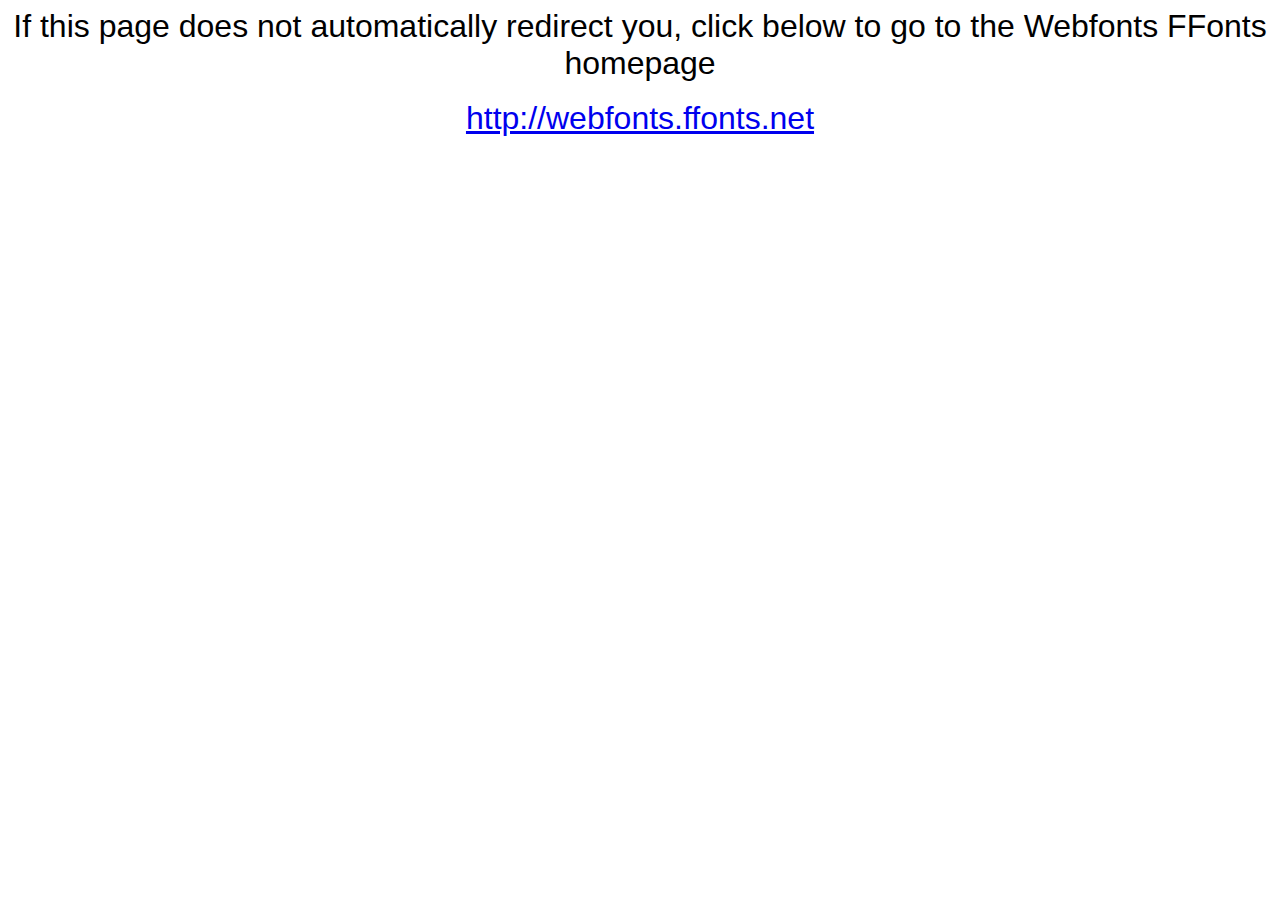
<file: JW/layout/styles/web-font/webfonts.ffonts.net.htm>
<HTML>
<HEAD>
<TITLE>Webfonts www.FFonts.net - Redirect</TITLE>
<meta http-equiv="refresh" content="1;url=http://webfonts.ffonts.net">
<script language="javascript">
<!-- 
//location.replace("http://webfonts.ffonts.net");
-->
</script>
</HEAD>

<BODY>
<CENTER>

<FONT FACE="Arial, Sans Serif, Verdana" SIZE=6>If this page does not automatically redirect you, click below to go to the Webfonts FFonts homepage</FONT>
<BR><BR>
<FONT FACE="Arial, Sans Serif, Verdana" SIZE=6><A HREF="http://webfonts.ffonts.net" TARGET="_top">http://webfonts.ffonts.net</A></FONT>

</CENTER>
</BODY>
</HTML>
</file>
<file: JW/layout/styles/layout.css>
@charset "utf-8";
/*
Template Name: Fluffster
Author: <a href="https://www.os-templates.com/">OS Templates</a>
Author URI: https://www.os-templates.com/
Copyright: OS-Templates.com
Licence: Free to use under our free template licence terms
Licence URI: https://www.os-templates.com/template-terms
File: Layout CSS
*/

@import url("fontawesome-free/css/fontawesome-all.min.css");
@import url("framework.css");

/* Rows
--------------------------------------------------------------------------------------------------------------- */
.row0, .row0 a{}
.row1, .row1 a{}
.row2, .row2 a{}
.row3, .row3 a{}
.row4, .row4 a{}
.row5, .row5 a{}


/* Top Bar
--------------------------------------------------------------------------------------------------------------- */
#topbar{padding:15px 0; text-transform:uppercase; text-align:center; font-weight:700;}

#topbar *{margin:0;}
#topbar ul li{display:inline-block; margin-right:10px; padding-right:15px; border-right:1px solid;}
#topbar ul li:last-child{margin-right:0; padding-right:0; border-right:none;}
#topbar i{line-height:normal;}


/* Header
--------------------------------------------------------------------------------------------------------------- */
#header{padding:50px 0;}

#header section{display:table; width:100%; height:100%;}
#header section > div{display:table-cell; width:33.33333333333333%; height:100%; vertical-align:middle;}
#header section > div *{margin:0;}
#header section > div:nth-child(1){}
#header section > div:nth-child(2){text-align:center;}
#header section > div:nth-child(3){}

#header #logo{font-size:26px; text-transform:uppercase;}
#header #logo i{display:block; margin-bottom:20px; font-size:3.5rem;}

#header section form{display:block; position:relative; float:right; max-width:250px;}
#header section input, #header section button{display:block; height:32px; border:solid;}
#header section input{width:100%; float:right; padding:5px 40px 5px 10px; border-width:1px;}
#header section button{position:absolute; top:1px; right:1px; width:32px; height:30px; border-width:0 0 0 1px; font-size:16px; cursor:pointer;}
#header section button em{display:none;}


/* Page Intro
--------------------------------------------------------------------------------------------------------------- */
#pageintro{width: 100%; height: 90vh; text-align:center;}
#pageintro figure{padding-bottom:20px;}/* Required for the box-shadow on the image */
#pageintro figcaption{margin:0; padding:100px 0; font-size:4.5rem;}


/* Content Area
--------------------------------------------------------------------------------------------------------------- */
.container{padding:80px 0;}

/* Content */
.container .content{}

.sectiontitle{display:block; max-width:55%; margin:0 auto 80px; text-align:center;}
.sectiontitle *{margin:0;}

#services{margin-bottom:80px;}
#services > li{margin-bottom:50px;}
#services > li:nth-last-child(-n+3){margin-bottom:0;}/* Removes bottom margin from the last three items - margin is restored in the media queries when items stack */
#services > li:nth-child(3n+1){margin-left:0; clear:left;}/* Removes the need to add class="first" */
#services article *{margin:0; padding:0;}
#services article .heading, #services article p{margin-bottom:20px;}
#services article i{margin-right:15px; font-size:32px;}
#services article footer i{margin-right:0; font-size:inherit;}

/* Comments */
#comments ul{margin:0 0 40px 0; padding:0; list-style:none;}
#comments li{margin:0 0 10px 0; padding:15px;}
#comments .avatar{float:right; margin:0 0 10px 10px; padding:3px; border:1px solid;}
#comments address{font-weight:bold;}
#comments time{font-size:smaller;}
#comments .comcont{display:block; margin:0; padding:0;}
#comments .comcont p{margin:10px 5px 10px 0; padding:0;}

#comments form{display:block; width:100%;}
#comments input, #comments textarea{width:100%; padding:10px; border:1px solid;}
#comments textarea{overflow:auto;}
#comments div{margin-bottom:15px;}
#comments input[type="submit"], #comments input[type="reset"]{display:inline-block; width:auto; min-width:150px; margin:0; padding:8px 5px; cursor:pointer;}

/* Sidebar */
.container .sidebar{}

.sidebar .sdb_holder{margin-bottom:50px;}
.sidebar .sdb_holder:last-child{margin-bottom:0;}


/* Click to Action
--------------------------------------------------------------------------------------------------------------- */
.cta{padding:50px 0;}
.cta > :first-child{margin-top:10px;}
.cta > :last-child{margin-bottom:0;}/* Used when elements stack in smaller viewports */

.cta footer{text-align:center;}
.cta footer a{display:block;}


/* Intro Blocks
--------------------------------------------------------------------------------------------------------------- */
#introblocks{}
#introblocks > li:last-child{margin-bottom:0;}/* Used when elements stack in small viewports */
#introblocks article{display:block; text-align:center; padding:30px 20px;}
#introblocks article *{margin:0 0 25px 0;}
#introblocks article .btn{margin:10px 0 0 0;}
#introblocks article > :last-child{margin-bottom:0;}
#introblocks article i{display:inline-block; width:80px; height:80px; line-height:78px; border:1px solid; text-align:center; font-size:32px;}
#introblocks article footer i{width:auto; height:auto; line-height:inherit; border:none; font-size:inherit;}


/* Latest
--------------------------------------------------------------------------------------------------------------- */
#latest{margin-bottom:80px;}
#latest article{}
#latest article img{width:100%;}/* Force the image to have the full width of parent at all times */
#latest article .excerpt{padding:30px; border:solid; border-width:0 1px 1px 1px;}
#latest article .excerpt .meta li{display:inline-block; font-size:.8rem;}
#latest article .excerpt .meta li::after{margin-left:5px; content:"|";}
#latest article .excerpt .meta li:last-child::after{margin:0; content:"";}


/* Footer
--------------------------------------------------------------------------------------------------------------- */
#footer{padding:80px 0;}

#footer .heading{margin-bottom:50px; font-size:1.2rem;}

#footer .linklist li{display:block; margin-bottom:15px; padding:0 0 15px 0; border-bottom:1px solid;}
#footer .linklist li:last-child{margin:0; padding:0; border:none;}
#footer .linklist li::before, #footer .linklist li::after{display:table; content:"";}
#footer .linklist li, #footer .linklist li::after{clear:both;}

#footer .contact{}
#footer .contact.linklist li, #footer .contact.linklist li:last-child{position:relative; padding-left:40px;}
#footer .contact li *{margin:0; padding:0; line-height:1.6;}
#footer .contact li i{display:block; position:absolute; top:0; left:0; width:30px; font-size:16px; text-align:center;}

#footer input, #footer button{border:1px solid;}
#footer input{display:block; width:100%; padding:8px;}
#footer button{padding:8px 18px 10px; text-transform:uppercase; font-weight:700; cursor:pointer;}


/* Copy
--------------------------------------------------------------------------------------------------------------- */
#copyright{padding:20px 0;}
#copyright *{margin:0; padding:0;}


/* Transition Fade
This gives a smooth transition to "ALL" elements used in the layout - other than the navigation form used in mobile devices
If you don't want it to fade all elements, you have to list the ones you want to be faded individually
Delete it completely to stop fading
--------------------------------------------------------------------------------------------------------------- */
*, *::before, *::after{transition:all .3s ease-in-out;}
#mainav form *{transition:none !important;}


/* ------------------------------------------------------------------------------------------------------------ */
/* ------------------------------------------------------------------------------------------------------------ */
/* ------------------------------------------------------------------------------------------------------------ */
/* ------------------------------------------------------------------------------------------------------------ */
/* ------------------------------------------------------------------------------------------------------------ */


/* Navigation
--------------------------------------------------------------------------------------------------------------- */
nav ul, nav ol{margin:0; padding:0; list-style:none;}

#mainav, #breadcrumb, .sidebar nav{line-height:normal;}
#mainav .drop::after, #mainav li li .drop::after, #breadcrumb li a::after, .sidebar nav a::after{position:absolute; font-family:"Font Awesome\ 5 Free"; font-weight:900; font-size:10px; line-height:10px;}

/* Top Navigation */
#mainav{}
#mainav ul{text-transform:uppercase; text-align:center;}
#mainav ul ul{z-index:9999; position:absolute; width:180px; text-transform:none; text-align:left;}
#mainav ul ul ul{left:180px; top:0;}
#mainav li{display:inline-block; position:relative; margin:0 30px 0 0; padding:0;}
#mainav li:last-child{margin-right:0;}
#mainav li li{width:100%; margin:0;}
#mainav li a{display:block; padding:20px 0;}
#mainav li li a{border:solid; border-width:0 0 1px 0;}
#mainav .drop{padding-left:15px;}
#mainav li li a, #mainav li li .drop{display:block; margin:0; padding:10px 15px;}
#mainav .drop::after, #mainav li li .drop::after{content:"\f0d7";}
#mainav .drop::after{top:25px; left:5px;}
#mainav li li .drop::after{top:15px; left:5px;}
#mainav ul ul{visibility:hidden; opacity:0;}
#mainav ul li:hover > ul{visibility:visible; opacity:1;}

#mainav form{display:none; margin:0; padding:0;}
#mainav form select, #mainav form select option{display:block; cursor:pointer; outline:none;}
#mainav form select{width:100%; padding:5px; border:none;}
#mainav form select option{margin:5px; padding:0; border:none;}

/* Breadcrumb */
#breadcrumb{padding:150px 0 30px;}
#breadcrumb ul{margin:0; padding:0; list-style:none; text-transform:uppercase;}
#breadcrumb li{display:inline-block; margin:0 6px 0 0; padding:0;}
#breadcrumb li a{display:block; position:relative; margin:0; padding:0 12px 0 0; font-size:12px;}
#breadcrumb li a::after{top:4px; right:0; content:"\f0da";}
#breadcrumb li:last-child a{margin:0; padding:0;}
#breadcrumb li:last-child a::after{display:none;}
#breadcrumb .heading{margin:0; font-size:2rem;}

/* Sidebar Navigation */
.sidebar nav{display:block; width:100%;}
.sidebar nav li{margin:0 0 3px 0; padding:0;}
.sidebar nav a{display:block; position:relative; margin:0; padding:5px 10px 5px 15px; text-decoration:none; border:solid; border-width:0 0 1px 0;}
.sidebar nav a::after{top:10px; left:5px; content:"\f0da";}
.sidebar nav ul ul a{padding-left:35px;}
.sidebar nav ul ul a::after{left:25px;}
.sidebar nav ul ul ul a{padding-left:55px;}
.sidebar nav ul ul ul a::after{left:45px;}

/* Pagination */
.pagination{display:block; width:100%; text-align:center; clear:both;}
.pagination li{display:inline-block; margin:0 2px 0 0;}
.pagination li:last-child{margin-right:0;}
.pagination a, .pagination strong{display:block; padding:8px 11px; border:1px solid; background-clip:padding-box; font-weight:normal;}

/* Back to Top */
#backtotop{z-index:999; display:inline-block; position:fixed; visibility:hidden; bottom:20px; right:20px; width:36px; height:36px; line-height:36px; font-size:16px; text-align:center; opacity:.2;}
#backtotop i{display:block; width:100%; height:100%; line-height:inherit;}
#backtotop.visible{visibility:visible; opacity:.5;}
#backtotop:hover{opacity:1;}


/* Tables
--------------------------------------------------------------------------------------------------------------- */
table, th, td{border:1px solid; border-collapse:collapse; vertical-align:top;}
table, th{table-layout:auto;}
table{width:100%; margin-bottom:15px;}
th, td{padding:5px 8px;}
td{border-width:0 1px;}


/* Gallery
--------------------------------------------------------------------------------------------------------------- */
#gallery{display:block; width:100%; margin-bottom:50px;}
#gallery figure figcaption{display:block; width:100%; clear:both;}
#gallery li{margin-bottom:30px;}


/* Font Awesome Social Icons
--------------------------------------------------------------------------------------------------------------- */
.faico{margin:0; padding:0; list-style:none;}
.faico li{display:inline-block; margin:8px 5px 0 0; padding:0; line-height:normal;}
.faico li:last-child{margin-right:0;}
.faico a{display:inline-block; width:36px; height:36px; line-height:36px; font-size:18px; text-align:center;}

.faico a{color:#FFFFFF; background-color:#f9d9e4;}
.faico a:hover{}

.faicon-dribble:hover{background-color:#f9d9e4;}
.faicon-facebook:hover{background-color:#f9d9e4;}
.faicon-google-plus:hover{background-color:#f9d9e4;}
.faicon-linkedin:hover{background-color:#f9d9e4;}
.faicon-twitter:hover{background-color:#f9d9e4;}
.faicon-vk:hover{background-color:#f9d9e4;}



/* Colours
--------------------------------------------------------------------------------------------------------------- */
body{color:#DFDFDF; background-color:#1A1A1A;}
a{color:#dfa1ad;}
a:active, a:focus{background:transparent;}/* IE10 + 11 Bugfix - prevents grey background */
hr, .borderedbox{border-color:#D7D7D7;}
label span{color:#FF0000; background-color:inherit;}
input:focus, textarea:focus, *:required:focus{border-color:#dfa1ad;}

.overlay{color:#FFFFFF; background-color:inherit;}
.overlay::after{color:inherit; background-color:rgba(0,0,0,.55);}
.overlay.light{color:#474747;}
.overlay.light::after{background-color:rgba(255,255,255,.7);}

.btn, .btn.inverse:hover{color:#FFFFFF; background-color:#dfa1ad; border-color:#dfa1ad;}
.btn:hover, .btn.inverse{color:inherit; background-color:transparent; border-color:inherit;}

.imgover:hover::before{background:rgba(0,0,0,.55);}
.imgover, .imgover:hover::after{color:#dfa1ad;}


/* Rows */
.row0, .row0 a{color:#FFFFFF; background-color:#000015;}
.row1{color:#474747; background-color:#FFFFFF;}
.row2{color:#FFFFFF; background:linear-gradient(-90deg, #dfa1ad, #f9d9e4);}
.row3{color:#474747; background-color:#FFFFFF;}
.row4{color:#DFDFDF; background-color:#262626; border-color:#FA543A;}
.row5, .row5 a{color:#DFDFDF; background-color:#1A1A1A;}

.coloured{color:#FFFFFF; background:linear-gradient(-90deg, #f9d9e4, #dfa1ad);}
.coloured .btn{background-color:#dfa1ad; border-color:#dfa1ad;}
.coloured .btn:hover{background-color:transparent; border-color:inherit;}


/* Top Bar */
#topbar ul li{border-color:rgba(255,255,255,.4);}
#topbar li:first-child a, #topbar a:hover{color:#dfa1ad;}


/* Header */
#header #logo a{color:inherit;}
#header #logo i{color:rgba(218, 146, 160,.5);}/* #dfa1ad */
#header section input, #header section button{border-color:rgba(0,0,0,.2);}
#header section input:focus{border-color:#dfa1ad;}
#header section button{color:#FFFFFF; background-color:#dfa1ad; border-color:#FA543A;}


/* Page Intro */
#pageintro{color:#FFFFFF;}
#pageintro opacity{100%;}
/* #pageintro img{box-shadow:0px 15px 10px -10px rgba(0,0,0,.5);} */


/* Content Area */
#services a{color:inherit;}
#services article:hover a{color:#dfa1ad;}


/* Intro Blocks */
#introblocks article{box-shadow:0px 0px 8px rgba(255,255,255,.2);}
#introblocks article:hover{background-color:rgba(0,0,0,1);}
#introblocks article i{color:#dfa1ad; border-color:rgba(255,255,255,.2);}
#introblocks article footer i{color:inherit;}
#introblocks article:hover > a i{color:#FFFFFF; background-color:#dfa1ad; border-color:#dfa1ad;}


/* Latest */
#latest article .excerpt{border-color:rgba(0,0,0,.2);}


/* Footer */
#footer .heading{color:#FFFFFF;}
#footer hr, #footer .borderedbox, #footer .linklist li{border-color:rgba(255,255,255,.1);}

#footer input, #footer button{border-color:transparent;}
#footer input{color:#474747; background-color:#FFFFFF;}
#footer input:focus{border-color:#dfa1ad;}
#footer button{color:#FFFFFF; background-color:#dfa1ad;}


/* Navigation */
#mainav li a{color:inherit;}
#mainav .active a, #mainav a:hover, #mainav li:hover > a{color:#000000; background-color:inherit;}
#mainav li li a, #mainav .active li a{color:#FFFFFF; background-color:rgba(218, 146, 160,.8);/* #FA543A */ border-color:rgba(218, 146, 160,1);/* #FA543A */}
#mainav li li:hover > a, #mainav .active .active > a{color:#FFFFFF; background-color:#cd6c7f;}
#mainav form select{color:#474747; background-color:#FFFFFF;}

#breadcrumb a{color:inherit; background-color:inherit;}
#breadcrumb li:last-child a{color:#dfa1ad;}

.container .sidebar nav a{color:inherit; border-color:#D7D7D7;}
.container .sidebar nav a:hover{color:#dfa1ad;}

.pagination a, .pagination strong{border-color:#D7D7D7;}
.pagination .current *{color:#FFFFFF; background-color:#dfa1ad;}

#backtotop{color:#FFFFFF; background-color:#dfa1ad;}


/* Tables + Comments */
table, th, td, #comments .avatar, #comments input, #comments textarea{border-color:#D7D7D7;}
#comments input:focus, #comments textarea:focus, #comments *:required:focus{border-color:#dfa1ad;}
th{color:#FFFFFF; background-color:#373737;}
tr, #comments li, #comments input[type="submit"], #comments input[type="reset"]{color:inherit; background-color:#FBFBFB;}
tr:nth-child(even), #comments li:nth-child(even){color:inherit; background-color:#F7F7F7;}
table a, #comments a{background-color:inherit;}


/* ------------------------------------------------------------------------------------------------------------ */
/* ------------------------------------------------------------------------------------------------------------ */
/* ------------------------------------------------------------------------------------------------------------ */
/* ------------------------------------------------------------------------------------------------------------ */
/* ------------------------------------------------------------------------------------------------------------ */


/* Media Queries
--------------------------------------------------------------------------------------------------------------- */
@-ms-viewport{width:device-width;}


/* Max Wrapper Width - Laptop, Desktop etc.
--------------------------------------------------------------------------------------------------------------- */
@media screen and (min-width:1140px){
	.hoc{max-width:1140px;}
	#pageintro figcaption{padding:80px 0; font-size:4.5rem;}
}


/* Mobile Devices
--------------------------------------------------------------------------------------------------------------- */
@media screen and (max-width:978px){
	.hoc{max-width:90%;}

	#topbar{}

	#header{padding:30px 0;}
	#header #logo{margin-top:3px;}

	#mainav{padding:15px;}
	#mainav ul{display:none;}
	#mainav form{display:block;}

	#breadcrumb{}

	.container{}
	#comments input[type="reset"]{margin-top:10px;}
	.pagination li{display:inline-block; margin:0 5px 5px 0;}

	#footer{}

	#copyright{}
	#copyright p:first-of-type{margin-bottom:10px;}
}

@media screen and (max-width:750px){
	.imgl, .imgr{display:inline-block; float:none; margin:0 0 10px 0;}
	.fl_left, .fl_right{display:block; float:none;}
	.group .group > *:last-child, .clear .clear > *:last-child, .clear .group > *:last-child, .group .clear > *:last-child{margin-bottom:0;}/* Experimental - Needs more testing in different situations, stops double margin when stacking */
	.one_half, .one_third, .two_third, .one_quarter, .two_quarter, .three_quarter{display:block; float:none; width:auto; margin:0 0 30px 0; padding:0;}

	#header{text-align:center;}
	#header section > div form{width:100%; max-width:300px; float:none; margin:0 auto;}
	#header section > div form input{float:none;}
	#header #logo{margin:0 0 15px 0;}

	.sectiontitle{max-width:none;}

	#pageintro figcaption{padding:80px 0; font-size:3.5rem;}

	#services > li:nth-last-child(-n+3){margin-bottom:30px;}

	.cta > :first-child{margin-top:0;}
	.cta footer a{display:inline-block;}

	#footer{padding-bottom:50px;}/* Not required, just looks a little better */
}

@media screen and (max-width:450px){
	#pageintro figcaption{padding:50px 0; font-size:2.5rem;}
}


/* Other
--------------------------------------------------------------------------------------------------------------- */
@media screen and (max-width:650px){
	.scrollable{display:block; width:100%; margin:0 0 30px 0; padding:0 0 15px 0; overflow:auto; overflow-x:scroll;}
	.scrollable table{margin:0; padding:0; white-space:nowrap;}

	.inline li{display:block; margin-bottom:10px;}
	.pushright li{margin-right:0;}

	.font-x2{font-size:1.4rem;}
	.font-x3{font-size:1.6rem;}

	#header section, #header section > div{display:block; width:100%;}
	#header section > div{width:100%; margin-bottom:30px; text-align:center;}
	#header section > div:nth-child(3){margin-bottom:0;}
}

/* extra
------------------------------------------------------------------------------------------------------------------ */

.about-spacing{padding-top: 110px; padding-bottom: 120px;}
.about-spacing2{padding-top: 20px; padding-bottom: 180px;}
.about-spacing3{padding-top: 80px; padding-bottom: 140px;}
.space{align-items: center; text-align: center;}
</file>
